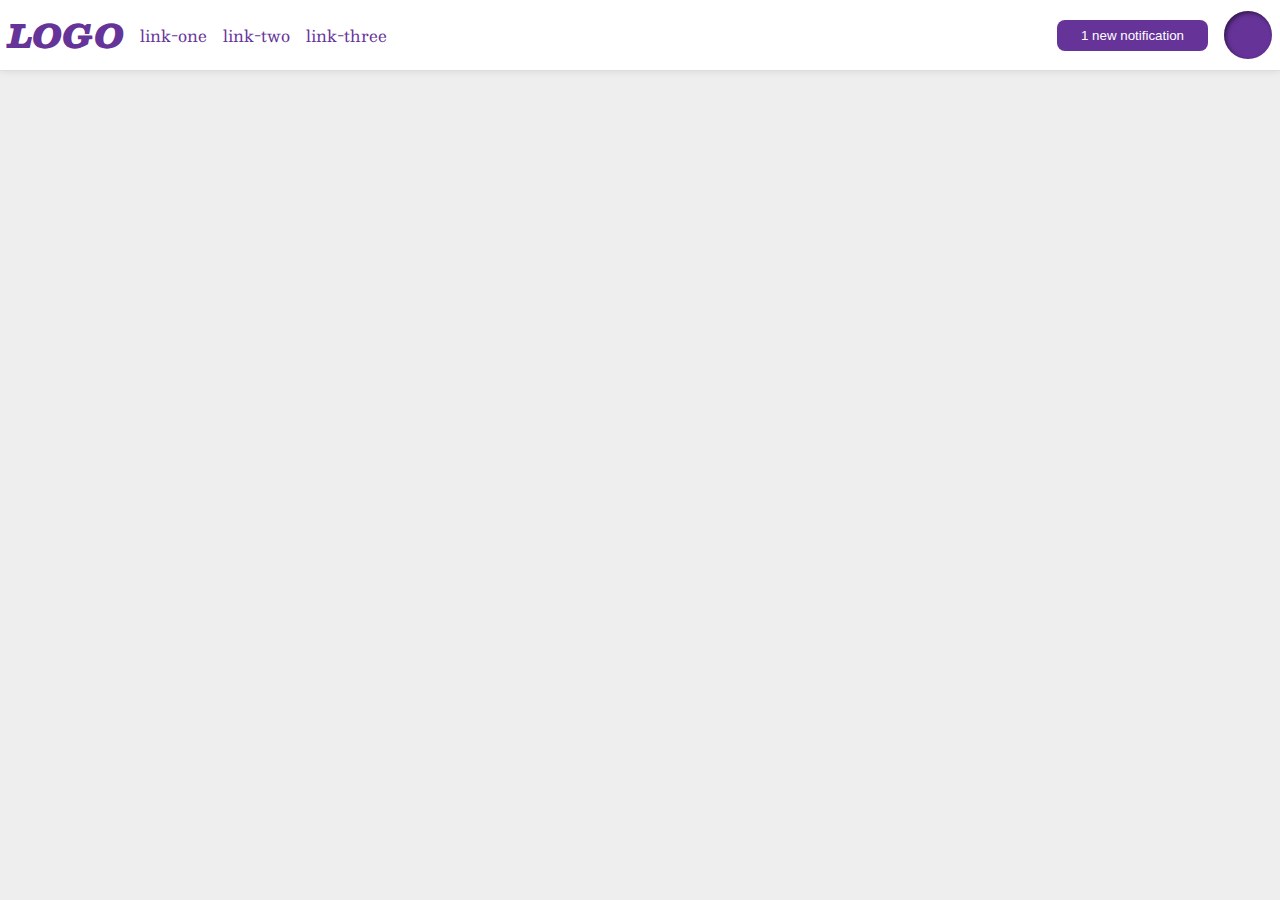
<file: foundations/flex/03-flex-header-2/index.html>
<!DOCTYPE html>
<html lang="en">
  <head>
    <meta charset="UTF-8">
    <meta http-equiv="X-UA-Compatible" content="IE=edge">
    <meta name="viewport" content="width=device-width, initial-scale=1.0">
    <title>Flex Header 2</title>
    <link rel="stylesheet" href="style.css">
  </head>
  <body>
    <div class="header">
      <div class="left">
        <div class="logo">
          LOGO
        </div>
        <ul class="links">
          <li><a href="https://google.com">link-one</a></li>
          <li><a href="https://google.com">link-two</a></li>
          <li><a href="https://google.com">link-three</a></li>
        </ul>
      </div>  
      <div class="right">
        <button class="notifications">
          1 new notification
        </button>
        <div class="profile-image"></div>
      </div>
    </div>
  </body>
</html>
</file>
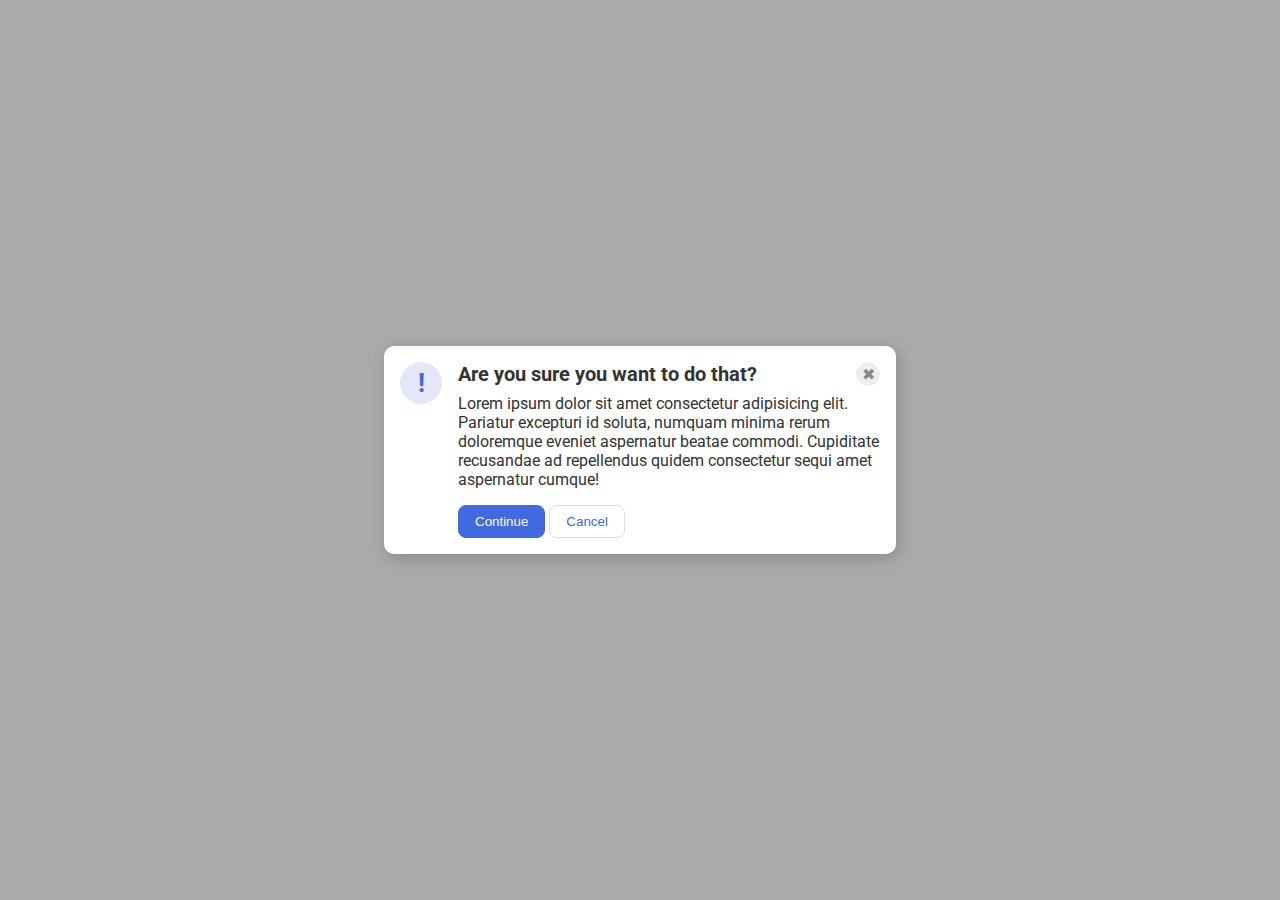
<file: foundations/flex/05-flex-modal/index.html>
<!DOCTYPE html>
<html lang="en">
  <head>
    <meta charset="UTF-8">
    <meta http-equiv="X-UA-Compatible" content="IE=edge">
    <meta name="viewport" content="width=device-width, initial-scale=1.0">
    <link rel="stylesheet" href="style.css">
    <title>Modal</title>
  </head>
  <body>
    <div class="modal">
      <div class="icon">!</div>
      <div class="container"> 
        <div class="header">Are you sure you want to do that?
          <button class="close-button">✖</button>
        </div>
      <div class="text">Lorem ipsum dolor sit amet consectetur adipisicing elit. Pariatur excepturi id soluta, numquam minima rerum doloremque eveniet aspernatur beatae commodi. Cupiditate recusandae ad repellendus quidem consectetur sequi amet aspernatur cumque!</div>
      <button class="continue">Continue</button>
      <button class="cancel">Cancel</button>
      </div>
    </div>
  </body>
</html>
</file>
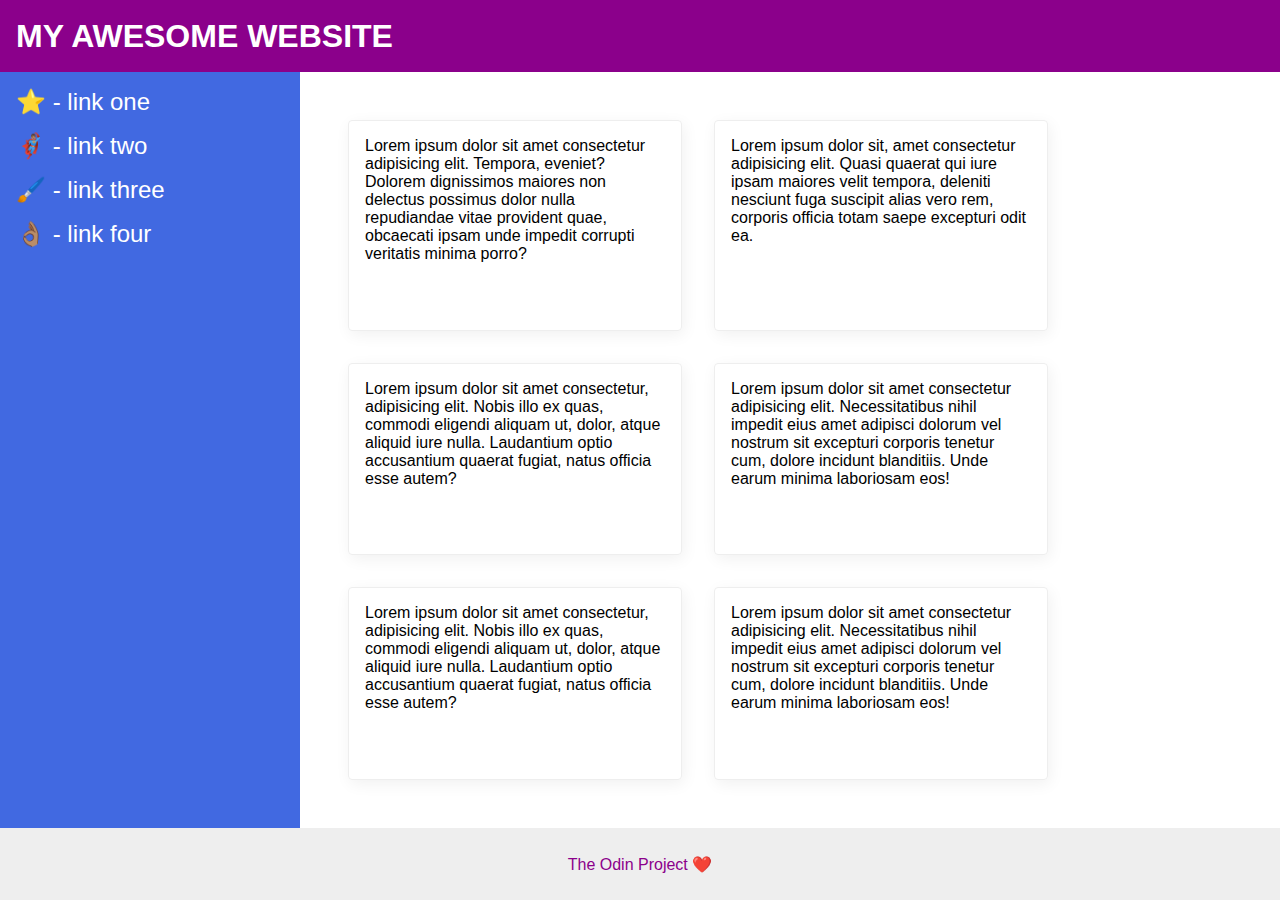
<file: foundations/flex/07-flex-layout-2/index.html>
<!DOCTYPE html>
<html lang="en">
  <head>
    <meta charset="UTF-8">
    <meta http-equiv="X-UA-Compatible" content="IE=edge">
    <meta name="viewport" content="width=device-width, initial-scale=1.0">
    <title>The Holy Grail</title>
    <link rel="stylesheet" href="style.css">
  </head>
  <body>
    <div class="header">
      MY AWESOME WEBSITE
    </div>
    <div class="content">
      <div class="sidebar">
        <ul>
          <li><a href="#">⭐ - link one</a></li>
          <li><a href="#">🦸🏽‍♂️ - link two</a></li>
          <li><a href="#">🖌️ - link three</a></li>
          <li><a href="#">👌🏽 - link four</a></li>
        </ul>
      </div>
        <div class="card-container">
        <div class="card">Lorem ipsum dolor sit amet consectetur adipisicing elit. Tempora, eveniet? Dolorem dignissimos maiores non delectus possimus dolor nulla repudiandae vitae provident quae, obcaecati ipsam unde impedit corrupti veritatis minima porro?</div>
        <div class="card">Lorem ipsum dolor sit, amet consectetur adipisicing elit. Quasi quaerat qui iure ipsam maiores velit tempora, deleniti nesciunt fuga suscipit alias vero rem, corporis officia totam saepe excepturi odit ea.</div>
        <div class="card">Lorem ipsum dolor sit amet consectetur, adipisicing elit. Nobis illo ex quas, commodi eligendi aliquam ut, dolor, atque aliquid iure nulla. Laudantium optio accusantium quaerat fugiat, natus officia esse autem?</div>
        <div class="card">Lorem ipsum dolor sit amet consectetur adipisicing elit. Necessitatibus nihil impedit eius amet adipisci dolorum vel nostrum sit excepturi corporis tenetur cum, dolore incidunt blanditiis. Unde earum minima laboriosam eos!</div>
        <div class="card">Lorem ipsum dolor sit amet consectetur, adipisicing elit. Nobis illo ex quas, commodi eligendi aliquam ut, dolor, atque aliquid iure nulla. Laudantium optio accusantium quaerat fugiat, natus officia esse autem?</div>
        <div class="card">Lorem ipsum dolor sit amet consectetur adipisicing elit. Necessitatibus nihil impedit eius amet adipisci dolorum vel nostrum sit excepturi corporis tenetur cum, dolore incidunt blanditiis. Unde earum minima laboriosam eos!</div>
      </div>
    </div>
    <div class="footer">
      The Odin Project ❤️
    </div>
  </body>
</html>
</file>
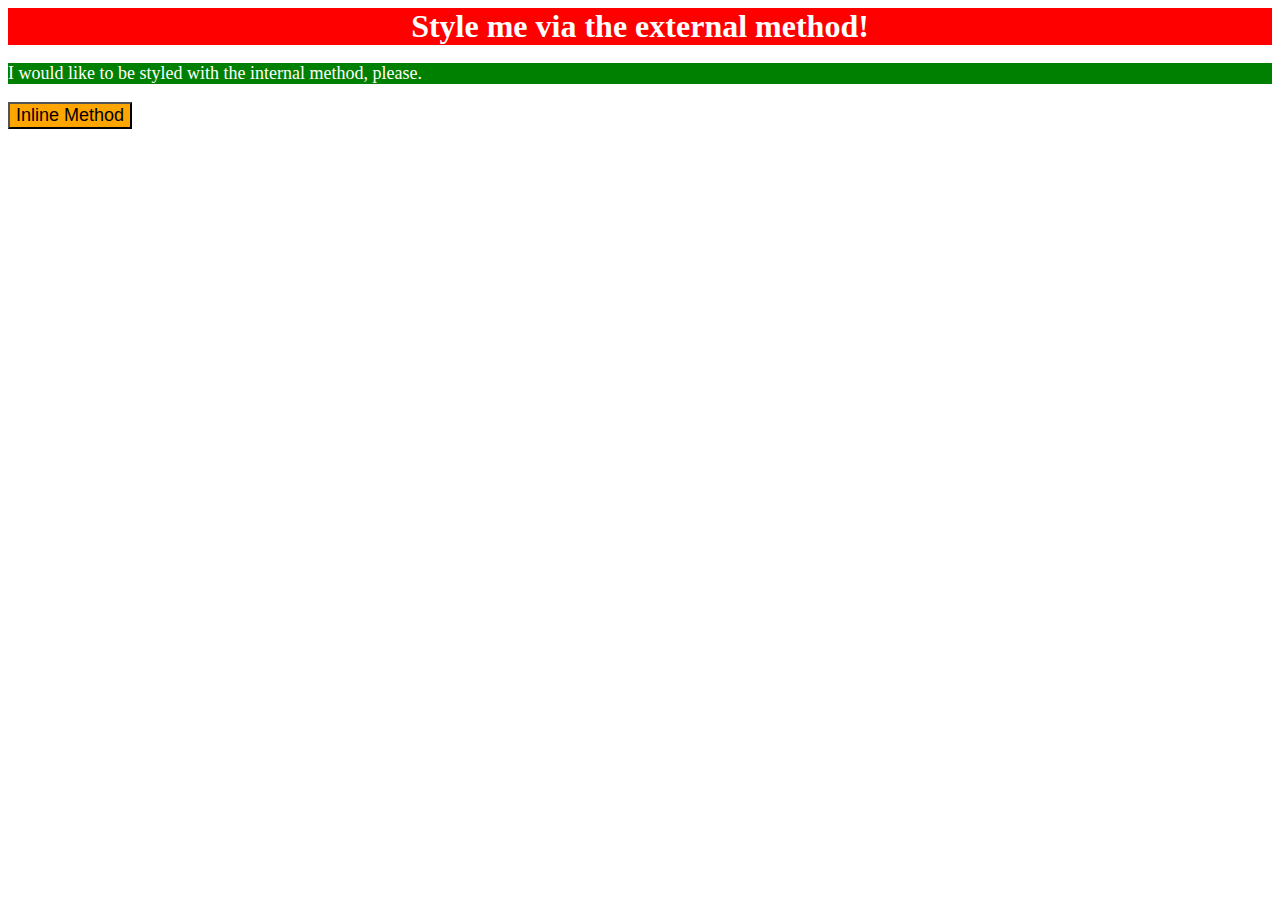
<file: foundations/intro-to-css/01-css-methods/index.html>
<!DOCTYPE html>
<html lang="en">
  <head>
    <meta charset="UTF-8">
    <meta http-equiv="X-UA-Compatible" content="IE=edge">
    <meta name="viewport" content="width=device-width, initial-scale=1.0">
    <link rel="stylesheet" href="styles.css">
    <title>Methods for Adding CSS</title>
    <style>
      p {
        background-color: green;
        color:white;
        font-size: 18px;
      }
    </style>
  </head>
  <body>
    <div class="div">Style me via the external method!</div>
    <p>I would like to be styled with the internal method, please.</p>
    <button style="background-color: orange; font-size: 18px;">Inline Method</button>
  </body>
</html>
</file>
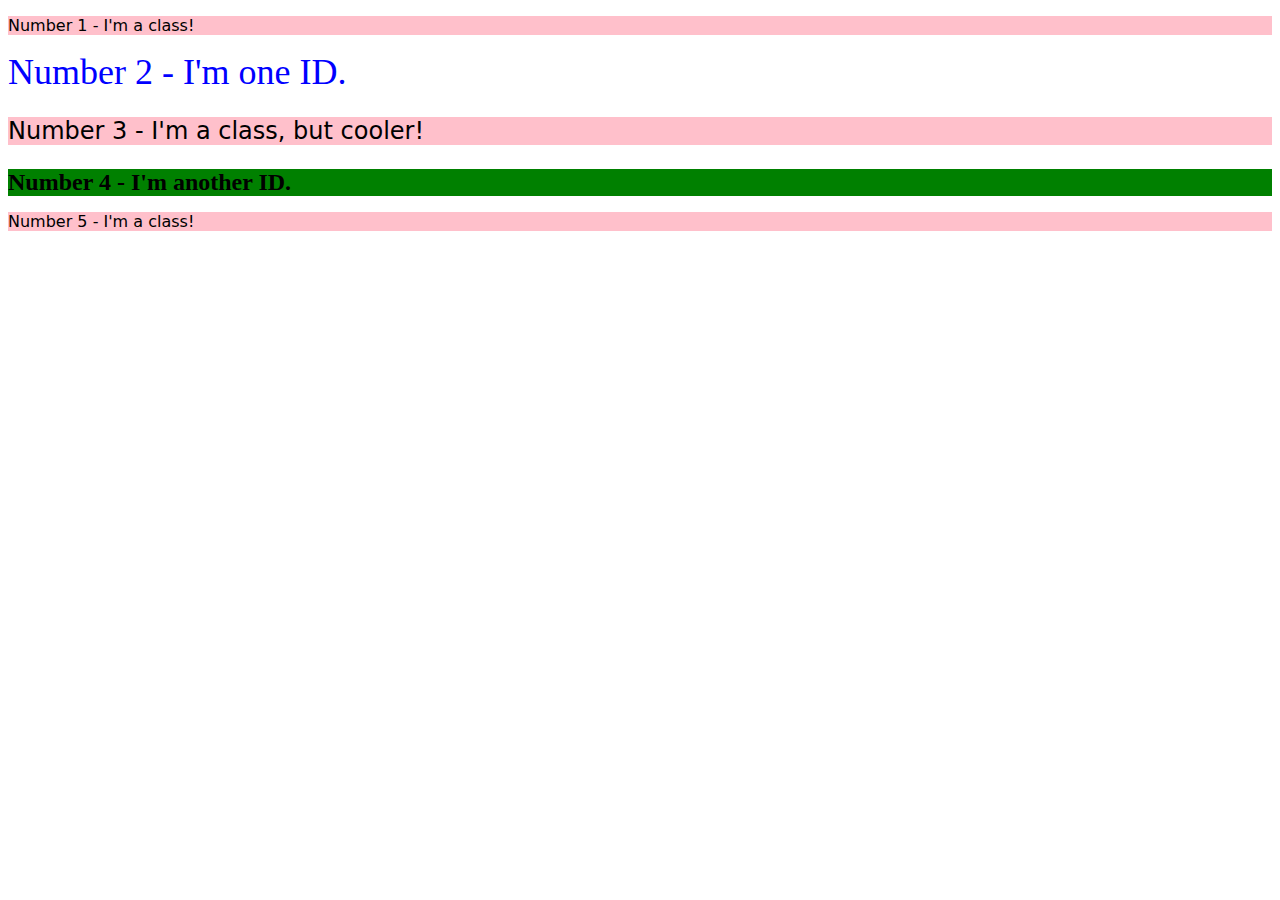
<file: foundations/intro-to-css/02-class-id-selectors/index.html>
<!DOCTYPE html>
<html lang="en">
  <head>
    <meta charset="UTF-8">
    <meta http-equiv="X-UA-Compatible" content="IE=edge">
    <meta name="viewport" content="width=device-width, initial-scale=1.0">
    <title>Class and ID Selectors</title>
    <link rel="stylesheet" href="style.css">
  </head>
  <body>
    <p class="odd">Number 1 - I'm a class!</p>
    <div id="two">Number 2 - I'm one ID.</div>
    <p class="odd three">Number 3 - I'm a class, but cooler!</p>
    <div id="four">Number 4 - I'm another ID.</div>
    <p class="odd">Number 5 - I'm a class!</p>
  </body>
</html>
</file>
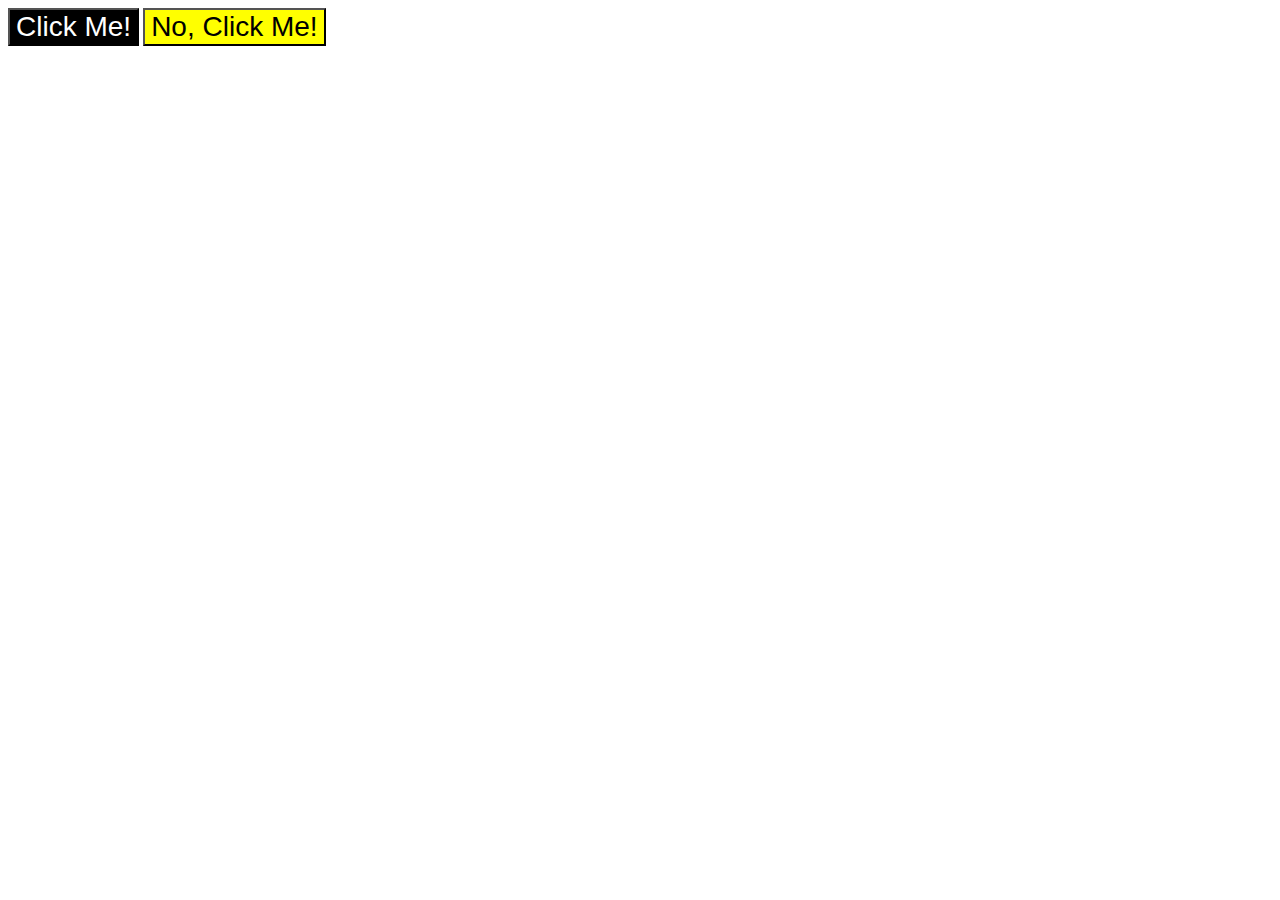
<file: foundations/intro-to-css/03-grouping-selectors/index.html>
<!DOCTYPE html>
<html lang="en">
  <head>
    <meta charset="UTF-8">
    <meta http-equiv="X-UA-Compatible" content="IE=edge">
    <meta name="viewport" content="width=device-width, initial-scale=1.0">
    <title>Grouping Selectors</title>
    <link rel="stylesheet" href="style.css">
  </head>
  <body>
    <button class="black">Click Me!</button>
    <button class="yellow">No, Click Me!</button>
  </body>
</html>
</file>
<file: foundations/flex/03-flex-header-2/style.css>
/* this is some magical font-importing.  
you'll learn about it later. */
@import url('https://fonts.googleapis.com/css2?family=Besley:ital,wght@0,400;1,900&display=swap');

body {
  margin: 0;
  background: #eee;
  font-family: Besley, serif;
}

.header {
  background: white;
  border-bottom: 1px solid #ddd;
  box-shadow: 0 0 8px rgba(0,0,0,.1);
  display: flex;
  justify-content: space-between;
  padding: 8px;
}

.profile-image {
  background: rebeccapurple;
  box-shadow: inset 2px 2px 4px rgba(0,0,0,.5);
  border-radius: 50%;
  width: 48px;
  height: 48px;
}

.logo {
  color: rebeccapurple;
  font-size: 32px;
  font-weight: 900;
  font-style: italic;
}

button {
  border: none;
  border-radius: 8px;
  background: rebeccapurple;
  color: white;
  padding: 8px 24px;
}

a {
  /* this removes the line under our links */
  text-decoration: none;
  color: rebeccapurple;
}

ul {
  list-style-type: none;
  display: flex;
  margin: 0;
  padding: 0;
  gap: 16px;
}

.left, .right {
  display: flex;
  align-items: center;
  gap: 16px;
}
</file>
<file: foundations/flex/05-flex-modal/style.css>
@import url('https://fonts.googleapis.com/css2?family=Roboto:wght@400;700&display=swap');

html, body {
  height: 100%;
}

body {
  font-family: Roboto, sans-serif;
  margin: 0;
  background: #aaa;
  color: #333;
  /* I'll give you this one for free lol */
  display: flex;
  align-items: center;
  justify-content: center;
}

.modal {
  background: white;
  width: 480px;
  border-radius: 10px;
  box-shadow: 2px 4px 16px rgba(0,0,0,.2);
  display: flex;
  gap: 16px;
  padding: 16px;
}

.icon {
  color: royalblue;
  font-size: 26px;
  font-weight: 700;
  background: lavender;
  width: 42px;
  height: 42px;
  border-radius: 50%;
  display: flex;
  align-items: center;
  justify-content: center;
  flex-shrink: 0;
  
}

.close-button {
  background: #eee;
  border-radius: 50%;
  color: #888;
  font-weight: 400;
  font-size: 16px;
  height: 24px;
  width: 24px;
  display: flex;
  align-items: center;
  justify-content: center;
  border: 1px solid #eee;
  padding: 0;
}

.header {
  font-weight: 700;
  font-size: 20px;
  display: flex;
  justify-content: space-between;
  align-items: center;
  margin-bottom: 8px;
}

.text {
  margin-bottom: 16px;
}

button {
  cursor: pointer;
  padding: 8px 16px;
  border-radius: 8px;
}

button.continue {
  background: royalblue;
  border: 1px solid royalblue;
  color: white;
}

button.cancel {
  background: white;
  border: 1px solid #ddd;
  color: royalblue;
}
</file>
<file: foundations/flex/07-flex-layout-2/style.css>
body {
  font-family: -apple-system, BlinkMacSystemFont, 'Segoe UI', Roboto, Oxygen, Ubuntu, Cantarell, 'Open Sans', 'Helvetica Neue', sans-serif;
  margin: 0;
  min-height: 100vh;
  display: flex;
  flex-direction: column
}

.content  {
  flex: 1;
  display: flex;
}

.header {
  height: 72px;
  background: darkmagenta;
  color: white;
  font-size: 32px;
  font-weight: 900;
  display: flex;
  align-items: center;
  padding: 0 16px;
}

.footer {
  height: 72px;
  background: #eee;
  color: darkmagenta;
  display: flex;
  align-items: center;
  justify-content: center;
}

.sidebar {
  flex-shrink: 0;
  padding: 16px;
  width: 300px;
  background: royalblue;
  box-sizing: border-box;
}

.card {
  border: 1px solid #eee;
  box-shadow: 2px 4px 16px rgba(0,0,0,.06);
  border-radius: 4px;
  padding: 16px;
  width: 300px;
}

.card-container {
  padding: 48px;
  display: flex;
  flex-wrap: wrap;
  gap: 32px;
} 

ul {
  list-style: none;
  margin: 0;
  padding: 0;
}

li {
  margin-bottom: 16px;
}

a {
  color: white;
  text-decoration: none;
  font-size: 24px;
}
</file>
<file: foundations/intro-to-css/01-css-methods/styles.css>
.div {
    background-color: red;
    color: white;
    font-size: 32px;
    font-weight: bold;
    text-align: center;
}
</file>
<file: foundations/intro-to-css/02-class-id-selectors/style.css>
.odd {
    background-color: pink;
    font-family: Verdna, "Dejavu Sans", sans-serif;
}

#two {
    color:blue;
    font-size: 36px;
}

.three {
    font-size: 24px;
}

#four {
    background-color: green;
    font-size: 24px;
    font-weight: 700;
}
</file>
<file: foundations/intro-to-css/03-grouping-selectors/style.css>
.black,
.yellow {
    font-size: 28px;
    font-family: "Helvetica", "Times New Roman", sans-serif;
}

.black {
    background-color: black;
    color: white;
}

.yellow {
    background-color: yellow;
}
</file>
